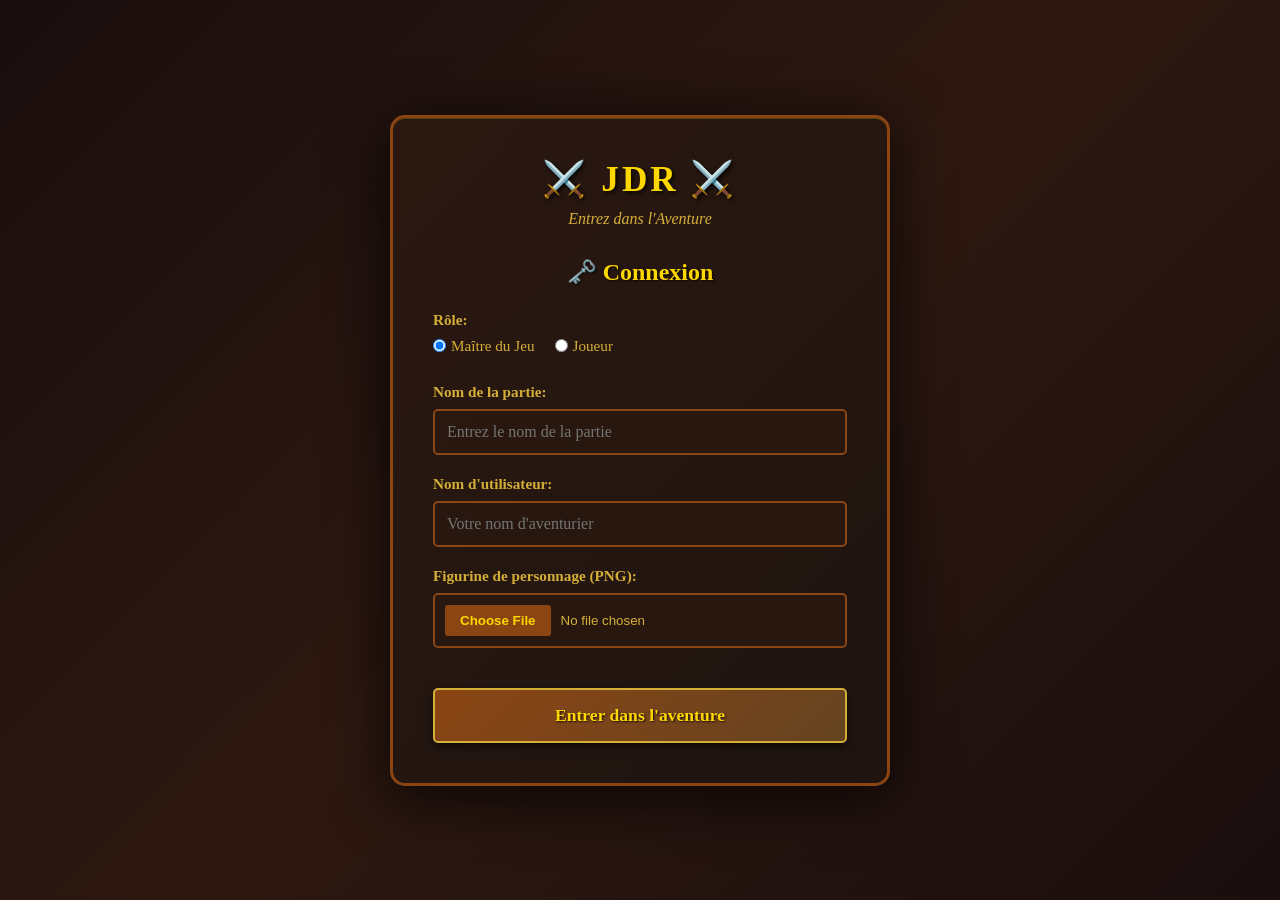
<file: index.html>
<!DOCTYPE html>
<html lang="fr">
<head>
    <meta charset="UTF-8">
    <meta name="viewport" content="width=device-width, initial-scale=1.0">
    <title>JDR - Connexion</title>
    <link rel="stylesheet" href="login-style.css">
</head>
<body>
    <div class="container">
        <h1>⚔️ JDR ⚔️</h1>
        <div class="subtitle">Entrez dans l'Aventure</div>
        
        <!-- Formulaire de connexion -->
        <div id="login-form" class="auth-form active">
            <h2>🗝️ Connexion</h2>
            <div class="form-group">
                <label>Rôle:</label>
                <div class="role-selection">
                    <label><input type="radio" name="role" value="gm" checked> Maître du Jeu</label>
                    <label><input type="radio" name="role" value="player"> Joueur</label>
                </div>
            </div>
            <div class="form-group">
                <label>Nom de la partie:</label>
                <input type="text" id="login-party" placeholder="Entrez le nom de la partie">
            </div>
            <div class="form-group">
                <label>Nom d'utilisateur:</label>
                <input type="text" id="login-username" placeholder="Votre nom d'aventurier">
            </div>
            <div class="form-group">
                <label>Figurine de personnage (PNG):</label>
                <input type="file" id="login-avatar" accept="image/png">
            </div>
            <button class="btn-primary" onclick="handleLogin()">Entrer dans l'aventure</button>
            <div id="login-error" class="error-message"></div>
        </div>
    </div>

    <script src="auth.js"></script>
</body>
</html>
</file>
<file: login-style.css>
* {
    margin: 0;
    padding: 0;
    box-sizing: border-box;
}

body {
    font-family: 'Cinzel', 'Georgia', serif;
    background: linear-gradient(135deg, #1a0e0e 0%, #2d1810 50%, #1a0e0e 100%);
    min-height: 100vh;
    display: flex;
    justify-content: center;
    align-items: center;
    padding: 20px;
}

.container {
    max-width: 500px;
    width: 100%;
    background: linear-gradient(135deg, #2a1810 0%, #1f1410 100%);
    border-radius: 15px;
    padding: 40px;
    box-shadow: 
        0 10px 60px rgba(0,0,0,0.8),
        inset 0 1px 0 rgba(255,215,0,0.2);
    border: 3px solid #8b4513;
}

h1 {
    text-align: center;
    color: #ffd700;
    margin-bottom: 10px;
    font-size: 2.2em;
    text-shadow: 2px 2px 4px rgba(0,0,0,0.8);
    letter-spacing: 3px;
}

.subtitle {
    text-align: center;
    color: #d4af37;
    margin-bottom: 30px;
    font-size: 1em;
    font-style: italic;
}

.auth-tabs {
    display: flex;
    gap: 10px;
    margin-bottom: 30px;
}

.tab-btn {
    flex: 1;
    padding: 12px;
    background: rgba(42, 24, 16, 0.6);
    color: #d4af37;
    border: 2px solid #8b4513;
    border-radius: 5px;
    cursor: pointer;
    font-family: inherit;
    font-weight: bold;
    transition: all 0.3s;
}

.tab-btn.active {
    background: linear-gradient(135deg, #8b4513 0%, #654321 100%);
    color: #ffd700;
    border-color: #ffd700;
}

.tab-btn:hover {
    transform: translateY(-2px);
}

.auth-form {
    display: none;
}

.auth-form.active {
    display: block;
}

.auth-form h2 {
    color: #ffd700;
    margin-bottom: 25px;
    text-align: center;
    font-size: 1.5em;
    text-shadow: 1px 1px 2px rgba(0,0,0,0.8);
}

.form-group {
    margin-bottom: 20px;
}

.form-group label {
    display: block;
    color: #d4af37;
    margin-bottom: 8px;
    font-weight: bold;
    font-size: 0.95em;
}

.role-selection {
    display: flex;
    gap: 20px;
    align-items: center;
}

.role-selection label {
    display: flex;
    align-items: center;
    gap: 5px;
    color: #d4af37;
    cursor: pointer;
    font-weight: normal;
}

.role-selection input[type="radio"] {
    margin: 0;
}

.form-group input[type="text"],
.form-group input[type="password"],
.form-group select {
    width: 100%;
    padding: 12px;
    background: rgba(42, 24, 16, 0.8);
    color: #d4af37;
    border: 2px solid #8b4513;
    border-radius: 5px;
    font-family: inherit;
    font-size: 1em;
}

.form-group input[type="text"]:focus,
.form-group input[type="password"]:focus,
.form-group select:focus {
    outline: none;
    border-color: #ffd700;
    box-shadow: 0 0 10px rgba(255, 215, 0, 0.3);
}

.form-group input[type="file"] {
    width: 100%;
    padding: 10px;
    background: rgba(42, 24, 16, 0.8);
    color: #d4af37;
    border: 2px solid #8b4513;
    border-radius: 5px;
    cursor: pointer;
}

.form-group input[type="file"]::file-selector-button {
    background: #8b4513;
    color: #ffd700;
    border: none;
    padding: 8px 15px;
    border-radius: 3px;
    cursor: pointer;
    margin-right: 10px;
    font-weight: bold;
}

#avatar-preview {
    margin-top: 15px;
    text-align: center;
}

#avatar-preview img {
    max-width: 150px;
    max-height: 150px;
    border: 3px solid #8b4513;
    border-radius: 8px;
    background: rgba(0, 0, 0, 0.6);
    padding: 5px;
}

.btn-primary {
    width: 100%;
    padding: 15px;
    background: linear-gradient(135deg, #8b4513 0%, #654321 100%);
    color: #ffd700;
    border: 2px solid #d4af37;
    border-radius: 5px;
    cursor: pointer;
    font-weight: bold;
    font-size: 1.1em;
    font-family: inherit;
    text-shadow: 1px 1px 2px rgba(0,0,0,0.8);
    box-shadow: 0 4px 8px rgba(0,0,0,0.5);
    transition: all 0.3s;
    margin-top: 20px;
}

.btn-primary:hover {
    background: linear-gradient(135deg, #a0522d 0%, #8b4513 100%);
    transform: translateY(-2px);
    box-shadow: 0 6px 12px rgba(0,0,0,0.7);
}

.error-message {
    margin-top: 15px;
    padding: 12px;
    background: rgba(139, 0, 0, 0.3);
    border: 2px solid #8b0000;
    border-radius: 5px;
    color: #ff6b6b;
    text-align: center;
    display: none;
}

.error-message.show {
    display: block;
}
</file>
<file: gm-style.css>
* {
    margin: 0;
    padding: 0;
    box-sizing: border-box;
}

body {
    font-family: 'Cinzel', 'Georgia', serif;
    background: linear-gradient(135deg, #1a0e0e 0%, #2d1810 50%, #1a0e0e 100%);
    min-height: 100vh;
    padding: 20px;
}

.container {
    max-width: 1600px;
    margin: 0 auto;
    background: linear-gradient(135deg, #2a1810 0%, #1f1410 100%);
    border-radius: 15px;
    padding: 30px;
    box-shadow: 0 10px 60px rgba(0,0,0,0.8);
    border: 3px solid #8b4513;
}

.header {
    display: flex;
    justify-content: space-between;
    align-items: center;
    margin-bottom: 20px;
    padding-bottom: 15px;
    border-bottom: 2px solid #8b4513;
}

h1 {
    color: #ffd700;
    font-size: 2.2em;
    text-shadow: 2px 2px 4px rgba(0,0,0,0.8);
    letter-spacing: 2px;
}

.user-info {
    display: flex;
    align-items: center;
    gap: 15px;
    color: #d4af37;
    font-size: 1.1em;
}

.btn-logout {
    padding: 8px 16px;
    background: linear-gradient(135deg, #8b0000 0%, #5c0000 100%);
    color: #ffd700;
    border: 2px solid #d4af37;
    border-radius: 5px;
    cursor: pointer;
    font-weight: bold;
    font-family: inherit;
    transition: all 0.3s;
}

.btn-logout:hover {
    background: linear-gradient(135deg, #a00000 0%, #8b0000 100%);
    transform: translateY(-2px);
}

.controls {
    display: flex;
    gap: 15px;
    margin-bottom: 20px;
    flex-wrap: wrap;
    align-items: center;
    background: rgba(0,0,0,0.4);
    padding: 20px;
    border-radius: 10px;
    border: 2px solid #8b4513;
}

.control-group {
    display: flex;
    align-items: center;
    gap: 10px;
}

.control-group label {
    font-weight: bold;
    color: #d4af37;
    font-size: 0.95em;
    white-space: nowrap;
}

.controls input[type="file"] {
    padding: 8px 12px;
    background: rgba(42, 24, 16, 0.8);
    color: #d4af37;
    border: 2px solid #8b4513;
    border-radius: 5px;
    cursor: pointer;
    font-family: inherit;
}

.controls input[type="file"]::file-selector-button {
    background: #8b4513;
    color: #ffd700;
    border: none;
    padding: 6px 12px;
    border-radius: 3px;
    cursor: pointer;
    margin-right: 10px;
    font-weight: bold;
}

.controls input[type="number"] {
    width: 80px;
    padding: 8px;
    background: rgba(42, 24, 16, 0.8);
    color: #d4af37;
    border: 2px solid #8b4513;
    border-radius: 5px;
    font-family: inherit;
}

.btn-primary, .btn-danger {
    padding: 10px 20px;
    color: #ffd700;
    border: 2px solid #d4af37;
    border-radius: 5px;
    cursor: pointer;
    font-weight: bold;
    font-family: inherit;
    transition: all 0.3s;
    box-shadow: 0 4px 8px rgba(0,0,0,0.5);
}

.btn-primary {
    background: linear-gradient(135deg, #8b4513 0%, #654321 100%);
}

.btn-primary:hover {
    background: linear-gradient(135deg, #a0522d 0%, #8b4513 100%);
    transform: translateY(-2px);
}

.btn-danger {
    background: linear-gradient(135deg, #8b0000 0%, #5c0000 100%);
}

.btn-danger:hover {
    background: linear-gradient(135deg, #a00000 0%, #8b0000 100%);
    transform: translateY(-2px);
}

.workspace {
    display: flex;
    gap: 20px;
    margin-bottom: 20px;
}

.sidebar {
    min-width: 280px;
    max-width: 300px;
    background: linear-gradient(135deg, rgba(42, 24, 16, 0.9) 0%, rgba(31, 20, 16, 0.9) 100%);
    padding: 20px;
    border-radius: 10px;
    max-height: 650px;
    overflow-y: auto;
    border: 2px solid #8b4513;
    box-shadow: inset 0 2px 10px rgba(0,0,0,0.5);
}

.sidebar h3 {
    margin-bottom: 20px;
    color: #ffd700;
    text-align: center;
    font-size: 1.3em;
    text-shadow: 2px 2px 4px rgba(0,0,0,0.8);
    border-bottom: 2px solid #8b4513;
    padding-bottom: 10px;
}

.section {
    margin-bottom: 25px;
}

.section h4 {
    color: #d4af37;
    margin-bottom: 15px;
    font-size: 1.1em;
    text-align: center;
    padding-bottom: 8px;
    border-bottom: 1px solid #8b4513;
}

.token-library {
    display: flex;
    flex-wrap: wrap;
    gap: 10px;
    justify-content: center;
}

.token-item {
    width: 70px;
    height: 70px;
    cursor: grab;
    border: 3px solid #8b4513;
    border-radius: 8px;
    background: rgba(0, 0, 0, 0.6);
    padding: 5px;
    transition: all 0.2s;
    box-shadow: 0 4px 8px rgba(0,0,0,0.6);
    position: relative;
}

.token-item:hover {
    transform: scale(1.15) rotate(2deg);
    border-color: #ffd700;
    box-shadow: 0 0 20px rgba(255, 215, 0, 0.6);
}

.token-item:active {
    cursor: grabbing;
}

.token-item img {
    width: 100%;
    height: 100%;
    object-fit: contain;
}

.player-list {
    display: flex;
    flex-direction: column;
    gap: 10px;
}

.player-item {
    display: flex;
    align-items: center;
    gap: 10px;
    padding: 10px;
    background: rgba(0, 0, 0, 0.4);
    border: 2px solid #8b4513;
    border-radius: 8px;
    transition: all 0.2s;
}

.player-item:hover {
    border-color: #ffd700;
    background: rgba(0, 0, 0, 0.6);
}

.player-item img {
    width: 50px;
    height: 50px;
    border: 2px solid #8b4513;
    border-radius: 5px;
    object-fit: contain;
}

.player-item span {
    color: #d4af37;
    font-weight: bold;
    flex: 1;
}

.canvas-container {
    flex: 1;
    border: 4px solid #8b4513;
    border-radius: 10px;
    overflow: hidden;
    background: #1a1410;
    box-shadow: inset 0 0 30px rgba(0,0,0,0.8);
}

#gridCanvas {
    display: block;
    cursor: crosshair;
}

.info {
    padding: 15px;
    background: rgba(42, 24, 16, 0.8);
    border-radius: 10px;
    font-size: 14px;
    color: #d4af37;
    border: 2px solid #8b4513;
    box-shadow: 0 4px 8px rgba(0,0,0,0.5);
}

.info strong {
    color: #ffd700;
}

.dice-icon {
    display: inline-block;
    animation: roll 3s ease-in-out infinite;
}

@keyframes roll {
    0%, 100% { transform: rotate(0deg); }
    25% { transform: rotate(90deg); }
    50% { transform: rotate(180deg); }
    75% { transform: rotate(270deg); }
}

.sidebar::-webkit-scrollbar {
    width: 10px;
}

.sidebar::-webkit-scrollbar-track {
    background: rgba(0,0,0,0.4);
    border-radius: 5px;
}

.sidebar::-webkit-scrollbar-thumb {
    background: #8b4513;
    border-radius: 5px;
    border: 2px solid #d4af37;
}

.sidebar::-webkit-scrollbar-thumb:hover {
    background: #a0522d;
}

.stats-box {
    background: rgba(0, 0, 0, 0.4);
    padding: 12px;
    border-radius: 8px;
    border: 2px solid #8b4513;
}
</file>
<file: player-style.css>
* {
    margin: 0;
    padding: 0;
    box-sizing: border-box;
}

body {
    font-family: 'Cinzel', 'Georgia', serif;
    background: linear-gradient(135deg, #1a0e0e 0%, #2d1810 50%, #1a0e0e 100%);
    min-height: 100vh;
    padding: 20px;
}

.container {
    max-width: 1200px;
    margin: 0 auto;
    background: linear-gradient(135deg, #2a1810 0%, #1f1410 100%);
    border-radius: 15px;
    padding: 30px;
    box-shadow: 0 10px 60px rgba(0,0,0,0.8);
    border: 3px solid #8b4513;
}

.header {
    display: flex;
    justify-content: space-between;
    align-items: center;
    margin-bottom: 20px;
    padding-bottom: 15px;
    border-bottom: 2px solid #8b4513;
}

h1 {
    color: #ffd700;
    font-size: 2.2em;
    text-shadow: 2px 2px 4px rgba(0,0,0,0.8);
    letter-spacing: 2px;
}

.user-info {
    display: flex;
    align-items: center;
    gap: 15px;
    color: #d4af37;
    font-size: 1.1em;
}

.btn-logout {
    padding: 8px 16px;
    background: linear-gradient(135deg, #8b0000 0%, #5c0000 100%);
    color: #ffd700;
    border: 2px solid #d4af37;
    border-radius: 5px;
    cursor: pointer;
    font-weight: bold;
    font-family: inherit;
    transition: all 0.3s;
}

.btn-logout:hover {
    background: linear-gradient(135deg, #a00000 0%, #8b0000 100%);
    transform: translateY(-2px);
}

.workspace {
    display: flex;
    justify-content: center;
    margin-bottom: 20px;
}

.canvas-container {
    border: 4px solid #8b4513;
    border-radius: 10px;
    overflow: hidden;
    background: #1a1410;
    box-shadow: inset 0 0 30px rgba(0,0,0,0.8);
    max-width: 100%;
    max-height: 70vh;
}

#gridCanvas {
    display: block;
    width: 100%;
    height: 100%;
    max-width: 100%;
    max-height: 70vh;
}

.info {
    padding: 15px;
    background: rgba(42, 24, 16, 0.8);
    border-radius: 10px;
    font-size: 14px;
    color: #d4af37;
    border: 2px solid #8b4513;
    box-shadow: 0 4px 8px rgba(0,0,0,0.5);
    text-align: center;
}
</file>
